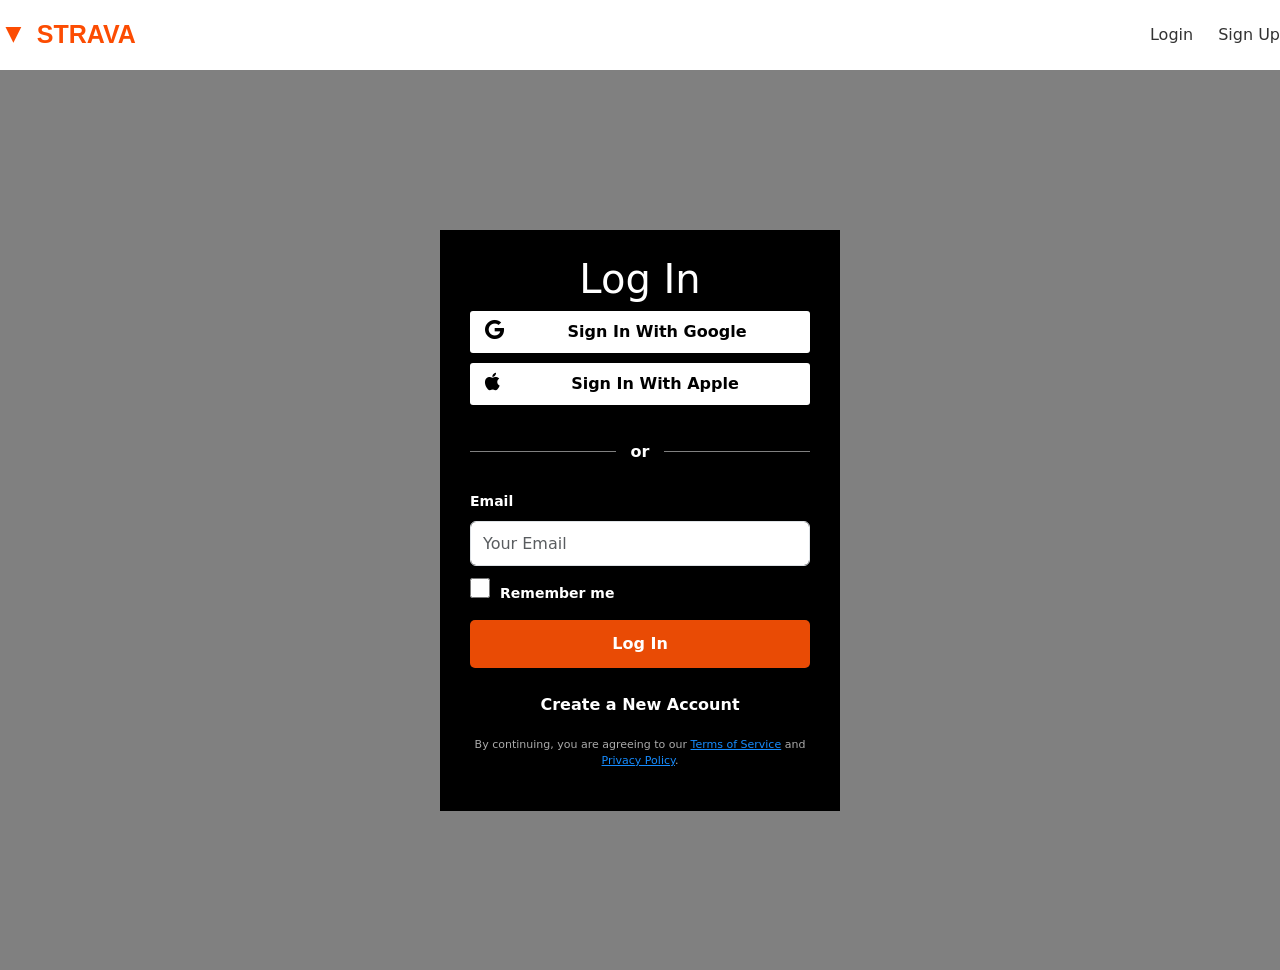
<file: index.html>
<!DOCTYPE html>
<html lang="en">
<head>
    <meta charset="UTF-8">
    <meta name="viewport" content="width=device-width, initial-scale=1.0">
    <title>strava</title>
    <link rel="stylesheet" href="./style.css">
    <link rel="stylesheet"
      href="https://cdnjs.cloudflare.com/ajax/libs/font-awesome/6.5.2/css/all.min.css">
    <link href="https://cdn.jsdelivr.net/npm/bootstrap@5.0.2/dist/css/bootstrap.min.css" rel="stylesheet" integrity="sha384-EVSTQN3/azprG1Anm3QDgpJLIm9Nao0Yz1ztcQTwFspd3yD65VohhpuuCOmLASjC" crossorigin="anonymous">
</head>
<body>
    <body>
        <nav class="navbar">
    <div class="logo">
        <span class="logo-icon">▲</span>
        <span>STRAVA</span>
    </div>

    <div class="nav-links">
        <a href="./index.html">Login</a>
        <a href="./signup.html">Sign Up</a>
    </div>
</nav>
    <div class="login-page">
        <div class="login-box">
            <h1>Log In</h1>
            <form>
                <button type="button" class="social-btn">
                    <i class="fa-brands fa-google"></i>
                    Sign In With Google
                </button>
                <button type="button" class="social-btn">
                    <i class="fa-brands fa-apple"></i>
                    Sign In With Apple
                </button>
                <div class="or">
                    <span></span>
                    <p>or</p>
                    <span></span>
                </div>
                <label for="email">Email</label>
                <input type="email"
                       id="email"
                       class="form-control"
                       placeholder="Your Email"
                       required>
                <div class="remember">
                    <input type="checkbox"
                           id="remember">
                    <label for="remember">
                        Remember me
                    </label>
                </div>
                <button class="login-btn">
                    Log In
                </button>
            </form>
            <a href="./signup.html" class="create">
                Create a New Account
            </a>
            <p class="terms">
                By continuing, you are agreeing to our
                <a href="#">Terms of Service</a> and
                <a href="#">Privacy Policy</a>.
            </p>
        </div>
    </div>
    <script src="https://cdn.jsdelivr.net/npm/bootstrap@5.0.2/dist/js/bootstrap.bundle.min.js" integrity="sha384-MrcW6ZMFYlzcLA8Nl+NtUVF0sA7MsXsP1UyJoMp4YLEuNSfAP+JcXn/tWtIaxVXM" crossorigin="anonymous"></script>
</body>
</html>
</file>
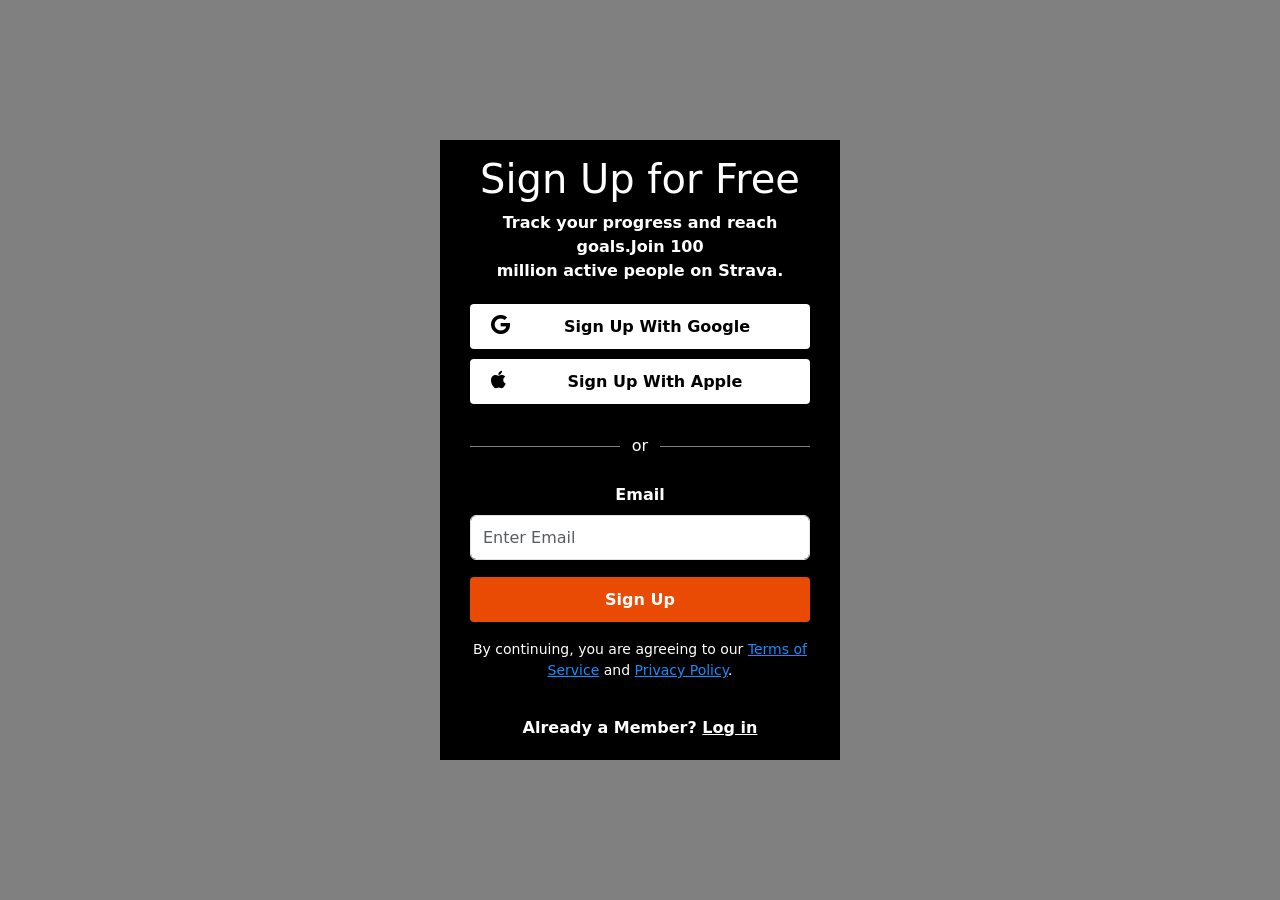
<file: signup.html>
<!DOCTYPE html>
<html lang="en">
<head>
    <meta charset="UTF-8">
    <meta name="viewport" content="width=device-width, initial-scale=1.0">
    <title>Document</title>
    <link rel="stylesheet" href="./signup.css">
    <link rel="stylesheet"
      href="https://cdnjs.cloudflare.com/ajax/libs/font-awesome/6.5.2/css/all.min.css">
    <link href="https://cdn.jsdelivr.net/npm/bootstrap@5.0.2/dist/css/bootstrap.min.css" rel="stylesheet" integrity="sha384-EVSTQN3/azprG1Anm3QDgpJLIm9Nao0Yz1ztcQTwFspd3yD65VohhpuuCOmLASjC" crossorigin="anonymous">
</head>
<body>
<div class="signup">
    <div class="box">
        <h1>Sign Up for Free</h1>
        <p>
            Track your progress and reach goals.Join 100<br>
            million active people on Strava.
        </p>
        <form>
            <button type="button" class="social">
                <i class="fa-brands fa-google"></i>
                Sign Up With Google
            </button>
            <button type="button" class="social">
                <i class="fa-brands fa-apple"></i>
                Sign Up With Apple
            </button>
            <div class="or">
                <span></span> or <span></span>
            </div>
            <label>Email</label>
            <input type="email"
                   class="form-control"
                   placeholder="Enter Email"
                   required>
            <button class="signup-btn">Sign Up</button>
        </form>
        <small>
            By continuing, you are agreeing to our
            <a href="#">Terms of Service</a> and
            <a href="#">Privacy Policy</a>.
        </small>
    </div>
    <div class="login">
        Already a Member? <a href="./index.html">Log in</a>
    </div>
</div>
<script src="https://cdn.jsdelivr.net/npm/bootstrap@5.0.2/dist/js/bootstrap.bundle.min.js" integrity="sha384-MrcW6ZMFYlzcLA8Nl+NtUVF0sA7MsXsP1UyJoMp4YLEuNSfAP+JcXn/tWtIaxVXM" crossorigin="anonymous"></script>
</body>
</html>
</file>
<file: style.css>
* {
    margin: 0;
    padding: 0;
    box-sizing: border-box;
}

.navbar {
    height: 70px;
    display: flex;
    align-items: center;
    justify-content: space-between;
    padding: 0 40px;
    background-color: white;
}

.logo {
    display: flex;
    align-items: center;
    gap: 10px;
    color: #fc4c02;
    font-size: 25px;
    font-weight: bold;
    font-family: Arial, sans-serif;
}

.logo-icon {
    font-size: 27px;
    transform: rotate(180deg);
    display: inline-block;
}

.nav-links {
    display: flex;
    gap: 25px;
}

.nav-links a {
    text-decoration: none;
    color: #333;
    font-size: 16px;
}
body {
    margin: 0;
    font-family: Arial, sans-serif;
}
.login-page {
    height: 100vh;
    background:grey;
    display: flex;
    justify-content: center;
    align-items: center;
}
.login-box {
    width: 400px;
    padding: 25px 30px;
    background:black;
    color: white;
}
h1 {
    text-align: center;
    margin-bottom: 45px;
    font-size: 30px;
}
.social-btn {
    width: 100%;
    height: 42px;
    margin-bottom: 10px;
    background: white;
    border: 0;
    border-radius: 3px;
    font-size: 16px;
    font-weight: bold;
}
.social-btn i {
    float: left;
    margin-left: 15px;
    font-size: 20px;
}
.or {
    display: flex;
    align-items: center;
    gap: 15px;
    margin: 25px 0;
}
.or span {
    flex: 1;
    height: 1px;
    background: gray;
}
.or p {
    margin: 0;
    font-weight: bold;
}
.login-box label {
    font-size: 14px;
    font-weight: bold;
}
.form-control {
    height: 45px;
    margin: 8px 0 12px;
}
.remember {
    margin-bottom: 15px;
}
.remember input {
    width: 20px;
    height: 20px;
    accent-color: orangered;
}
.remember label {
    margin-left: 5px;
}
.login-btn {
    width: 100%;
    height: 48px;
    background: #e94b05;
    color: white;
    border: 0;
    border-radius: 5px;
    font-weight: bold;
}
.create {
    display: block;
    margin-top: 25px;
    text-align: center;
    color: white;
    text-decoration: none;
    font-weight: bold;
}
.terms {
    margin-top: 20px;
    text-align: center;
    font-size: 11px;
    color: #aaa;
}
.terms a {
    color: #168cff;
}
</file>
<file: signup.css>
body {
    margin: 0;
    font-family: Arial;
}
.signup {
    height: 100vh;
    background: gray center;
    display: flex;
    flex-direction: column;
    justify-content: center;
    align-items: center;
}
.box {
    width: 400px;
    padding: 15px 30px;
    background:black;
    color: white;
    text-align: center;
}
h1 {
    font-size: 30px;
    margin-bottom: 45px;
}
p {
    font-weight: bold;
}
.social,
.signup-btn {
    width: 100%;
    height: 45px;
    margin: 5px 0;
    border: 0;
    border-radius: 4px;
    font-weight: bold;
}
.social {
    background: white;
    font-size: 16px;
}
.social i {
    float: left;
    margin-left: 15px;
    font-size: 20px;
}
.or {
    display: flex;
    align-items: center;
    gap: 12px;
    margin: 25px 0;
}
.or span {
    flex: 1;
    height: 1px;
    background: gray;
}
label {
    display: block;
    text-align: left;
    font-weight: bold;
}
.form-control {
    height: 45px;
    margin: 8px 0 12px;
}
.signup-btn {
    background: #e94b05;
    color: white;
}
small {
    display: block;
    margin-top: 12px;
}
small a {
    color: #168cff;
}
.login {
    width: 400px;
    padding: 20px;
    background: black;
    color: white;
    text-align: center;
    font-weight: bold;
}
.login a {
    color: white;
}
</file>
